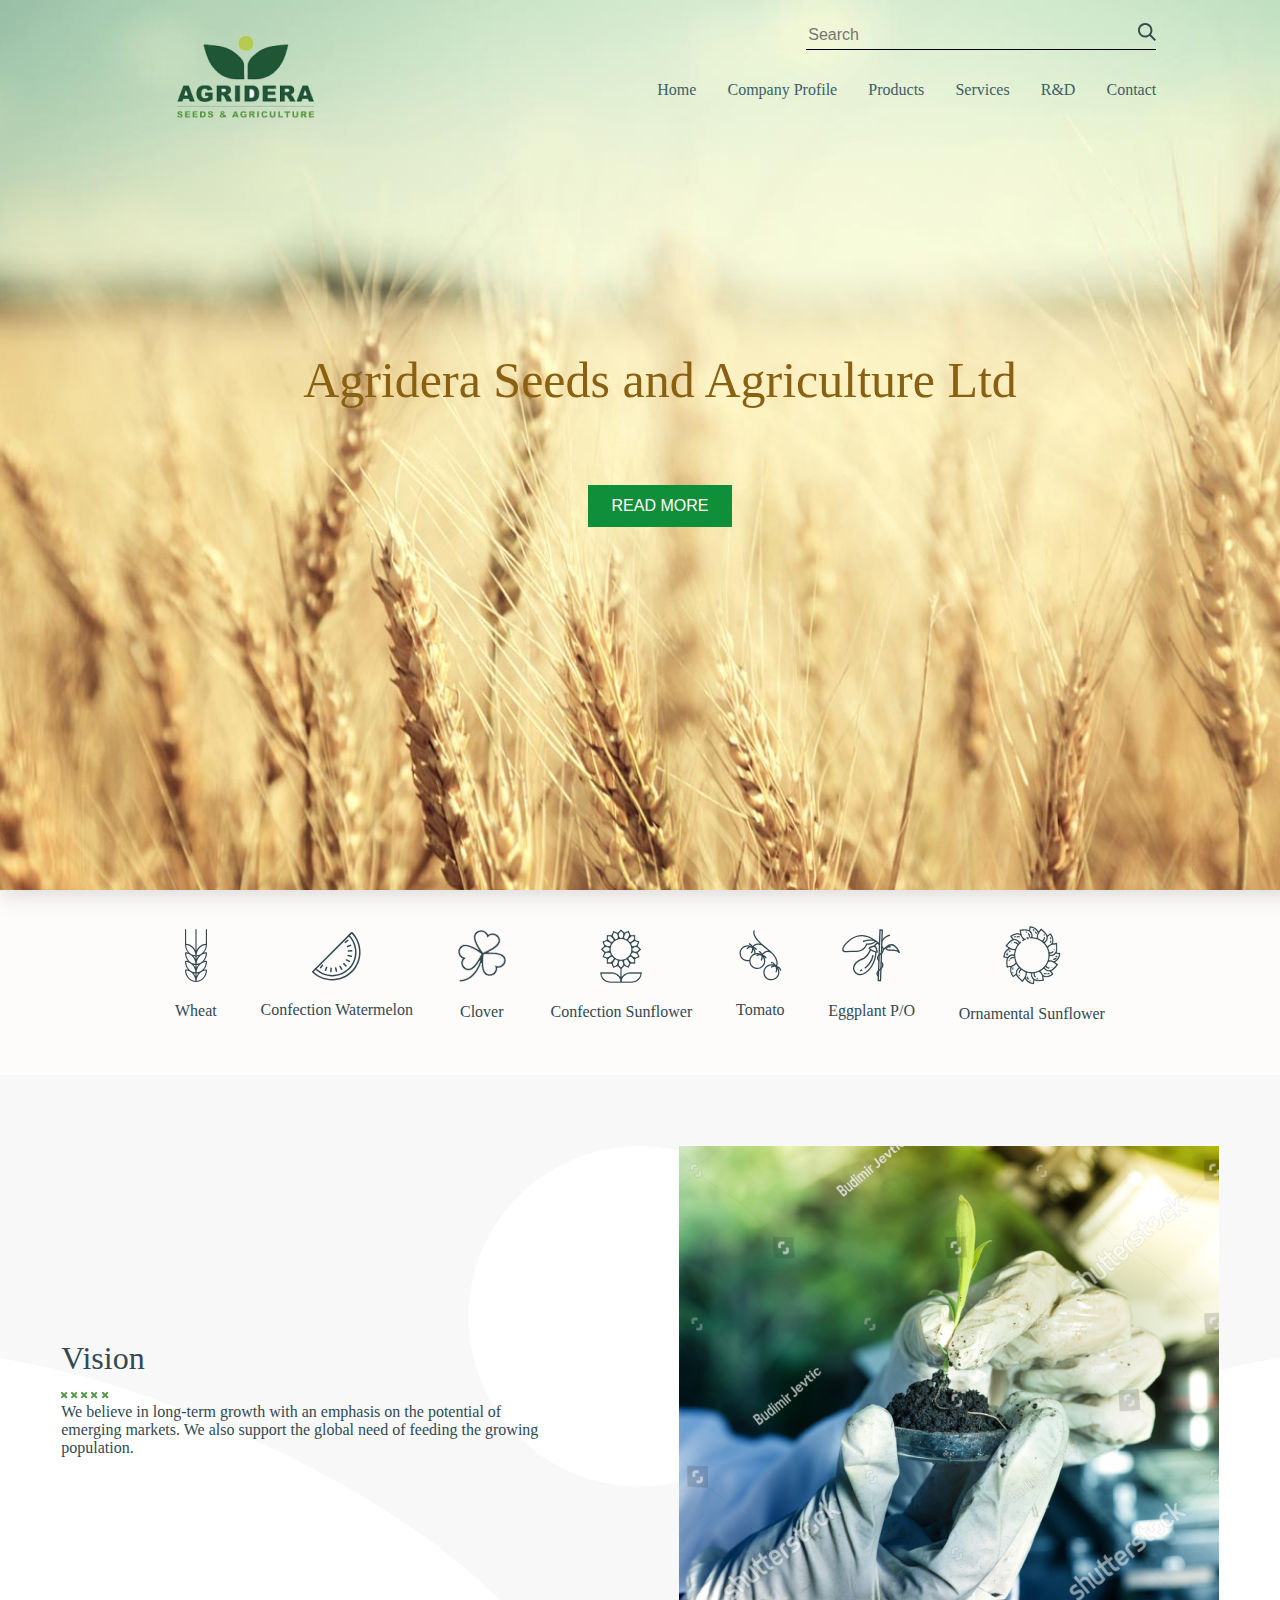
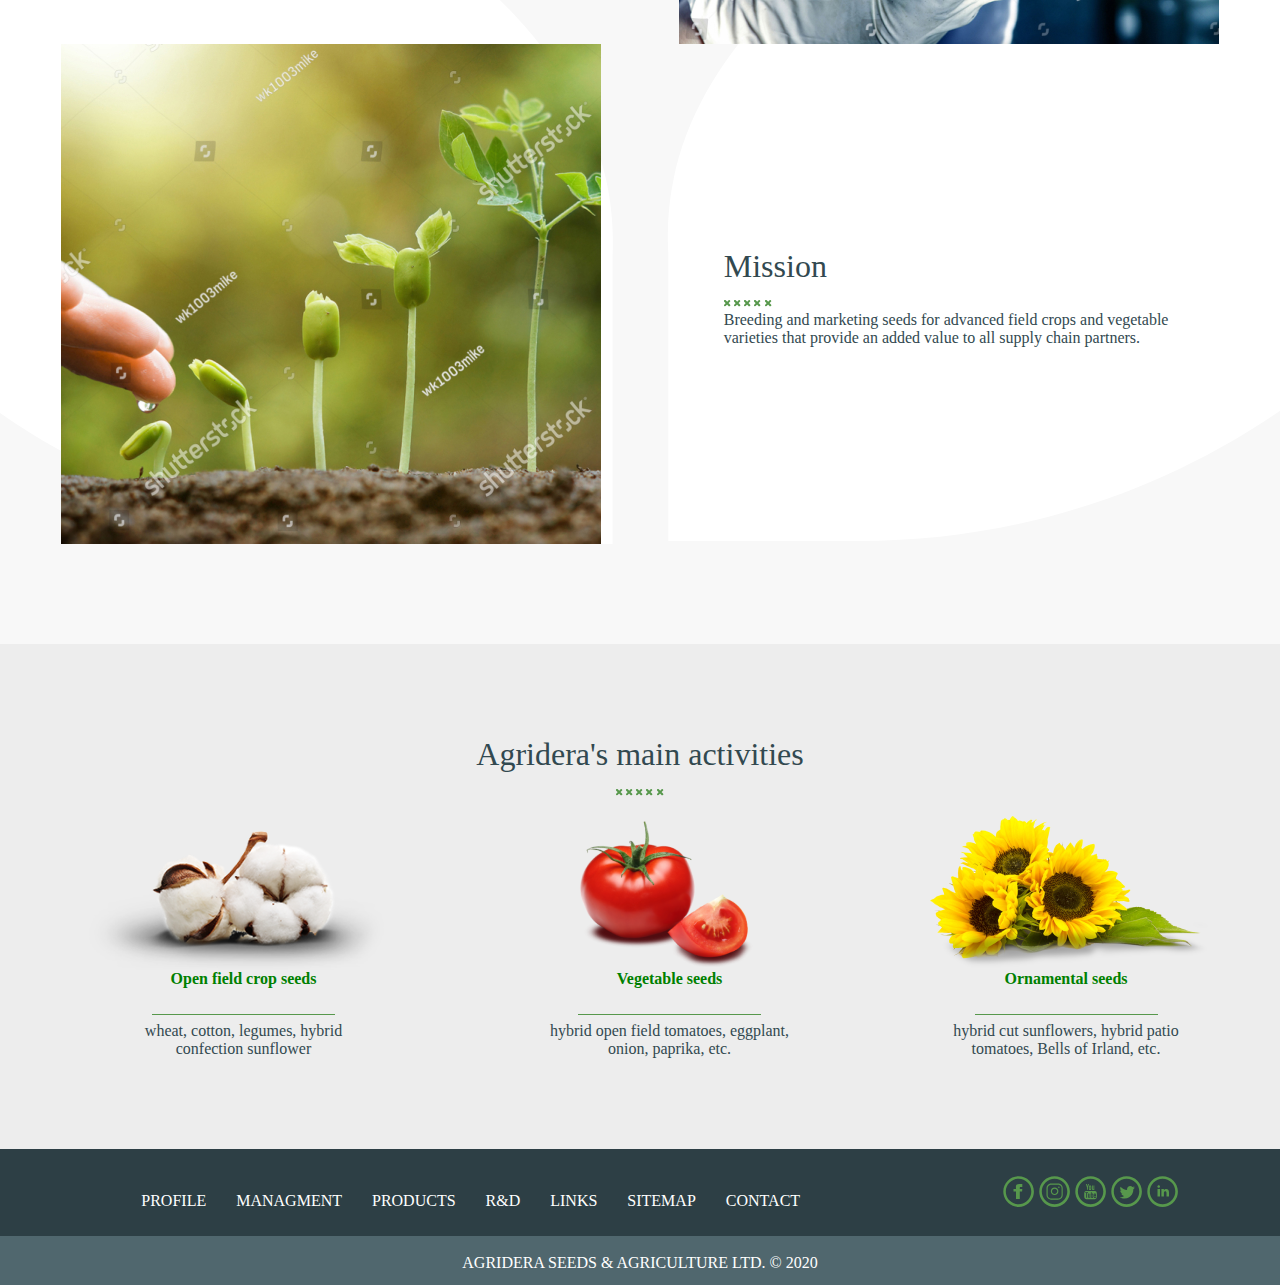
<file: index.html>
<!DOCTYPE html>
<html>
  <head>
    <meta charset="utf-8" />
    <meta name="viewport" content="width=device-width, initial-scale=1.0, minimum-scale=1.0, maximum-scale=2.0"/>
    <link rel="stylesheet" href="/css/style.css" />
    <link rel="stylesheet" href="/css/css.css" />
    <link rel="stylesheet" href="/css/responsive.css" />
    <title>Homepage</title>
  </head>

  <body>
    <div class="container">
      <div class="header">
        <div class="head">
          <div class="top-logo-img">
            <img class="burger-menu" src="/Фото/Иконки/menu.svg" />
            <img class="logotip" src="/Фото/Homepage/Logo.png" />
          </div>
          <div class="HeadSearch">
            <div class="search">
              <input class="SearchInput" type="text" placeholder="Search" />
              <img class="SearchIcon" src="/Фото/Иконки/ico_search.svg" />
            </div>
            <ul class="Menu">
              <li class="MenuItem">Home</li>
              <li class="MenuItem">Company Profile</li>
              <li class="MenuItem"><a href="/index2.htm">Products</a></li>
              <li class="MenuItem">Services</li>
              <li class="MenuItem">R&D</li>
              <li class="MenuItem"><a href="/index4.html">Contact</a></li>
            </ul>
          </div>
        </div>
        <div class="headcontant">
          <div class="headtext">Agridera Seeds and Agriculture Ltd</div>
          <div>
            <button class="headButton">READ MORE</button>
          </div>
        </div>
      </div>
      <div class="middle">
        <ul class="MiddleList">
          <li class="MiddleItem">
            <img class="MiddleIco" src="/Фото/Иконки/wheat.svg" />
            <p>Wheat</p>
          </li>
          <li class="MiddleItem">
            <img class="MiddleIco" src="/Фото/Иконки/watermelon.svg" />
            <p>Confection Watermelon</p>
          </li>
          <li class="MiddleItem">
            <img class="MiddleIco" src="/Фото/Иконки/clover.svg" />
            <p>Clover</p>
          </li>
          <li class="MiddleItem">
            <img class="MiddleIco" src="/Фото/Иконки/conf_sunflower.svg" />
            <p>Confection Sunflower</p>
          </li>
          <li class="MiddleItem">
            <img class="MiddleIco" src="/Фото/Иконки/tomato.svg" />
            <p>Tomato</p>
          </li>
          <li class="MiddleItem">
            <img class="MiddleIco" src="/Фото/Иконки/eggplant.svg" />
            <p>Eggplant P/O</p>
          </li>
          <li class="MiddleItem">
            <img class="MiddleIco" src="/Фото/Иконки/sunflower.svg" />
            <p>Ornamental Sunflower</p>
          </li>
        </ul>

        <div class="content-first">
          <div class="bg-content">
            <div id="block-first">
              <div id="block-first-first">
                <h1>Vision</h1>
                <img src="/Фото/Homepage/cross.png" />
                <p>
                  We believe in long-term growth with an emphasis on the
                  potential of emerging markets. We also support the global need
                  of feeding the growing population.
                </p>
              </div>
              <img id="first-img" src="/Фото/Homepage/plant_in_hand.jpg" />
            </div>
            <div id="block-second">
              <div id="img-content-second">
                <img src="/Фото/Homepage/plants.jpg" />
              </div>
              <div id="block-second-first">
                <h1>Mission</h1>
                <img src="/Фото/Homepage/cross.png" />
                <p>
                  Breeding and marketing seeds for advanced field crops and
                  vegetable varieties that provide an added value to all supply
                  chain partners.
                </p>
              </div>
            </div>
          </div>
        </div>
        <div class="content-second">
          <h1>Agridera's main activities</h1>
          <img src="/Фото/Homepage/cross.png" />
          <div id="content-second-block">
            <div>
              <figure>
                <img src="/Фото/Homepage/cotton.png" />
                <figcaption>Open field crop seeds</figcaption>
              </figure>
              <img src="/Фото/Иконки/line.svg" />
              <p id="figure-1">
                wheat, cotton, legumes, hybrid confection sunflower
              </p>
            </div>
            <div>
              <figure>
                <img src="/Фото/Homepage/tommato.png" />
                <figcaption>Vegetable seeds</figcaption>
              </figure>
              <img src="/Фото/Иконки/line.svg" />
              <p id="figure-2">
                hybrid open field tomatoes, eggplant, onion, paprika, etc.
              </p>
            </div>
            <div>
              <figure>
                <img src="/Фото/Homepage/sunflower.png" />
                <figcaption>Ornamental seeds</figcaption>
              </figure>
              <img class="LowerIcons" src="/Фото/Иконки/line.svg" />
              <p id="figure-3">
                hybrid cut sunflowers, hybrid patio tomatoes, Bells of Irland,
                etc.
              </p>
            </div>
          </div>
        </div>
      </div>

      <footer>
        <div id="footer_first">
          <div>
            <ul>
              <li><a href="#">Profile</a></li>
              <li><a href="#">Managment</a></li>
              <li><a href="#">Products</a></li>
              <li><a href="#">R&D</a></li>
              <li><a href="#">Links</a></li>
              <li><a href="#">Sitemap</a></li>
              <li><a href="#">Contact</a></li>
            </ul>
          </div>

          <div id="icons">
            <a href="#"><img src="/Фото/Иконки/social/Ico_fb.svg" alt="Fb" /></a>
            <a href="#"><img src="/Фото/Иконки/social/Ico_inst.svg" alt="Inst" /></a>
            <a href="#"><img src="/Фото/Иконки/social/Ico_tube.svg" alt="Tube" /></a>
            <a href="#"><img src="/Фото/Иконки/social/Ico_tw.svg" alt="Tw" /></a>
            <a href="#"><img src="/Фото/Иконки/social/Ico_in.svg" alt="In" /></a>
          </div>
        </div>
        <div id="footer_second">
          <p>AGRIDERA SEEDS & AGRICULTURE LTD. © 2020</p>
        </div>
      </footer>
    </div>
  </body>
</html>
</file>
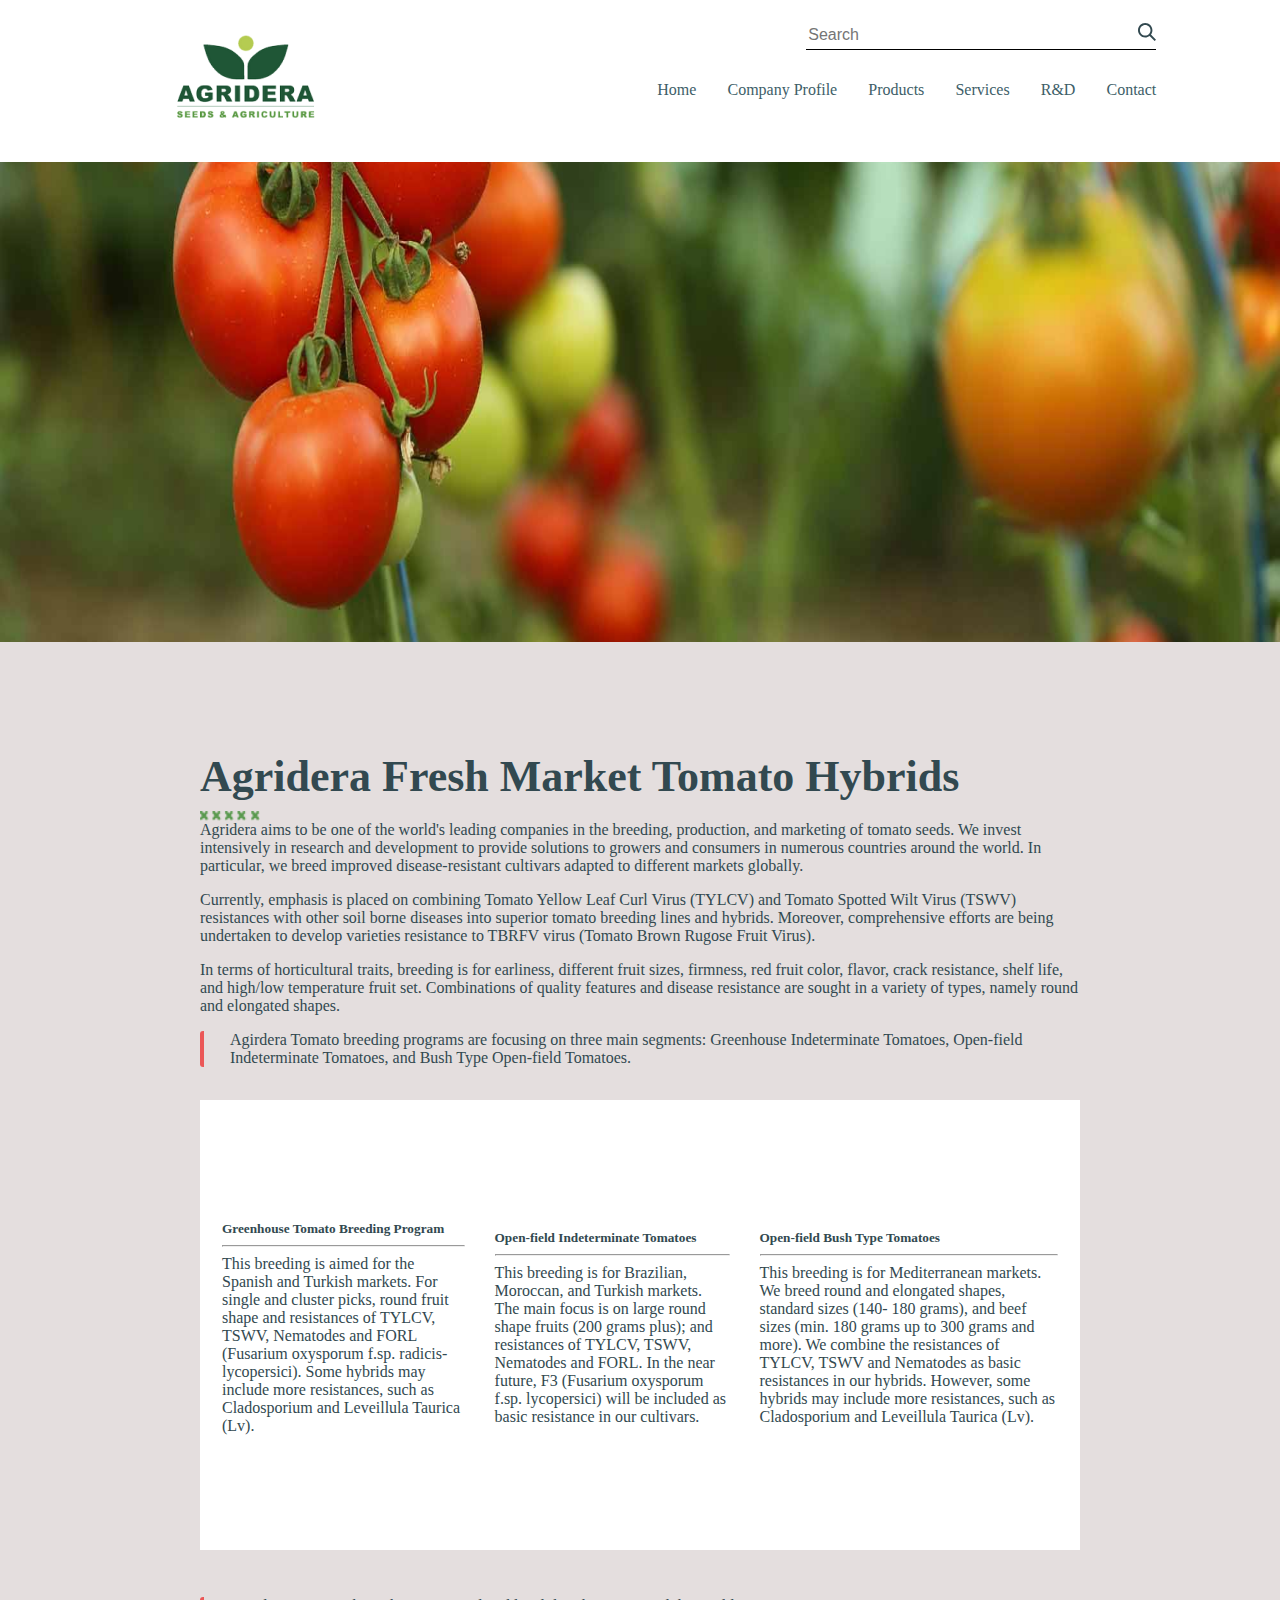
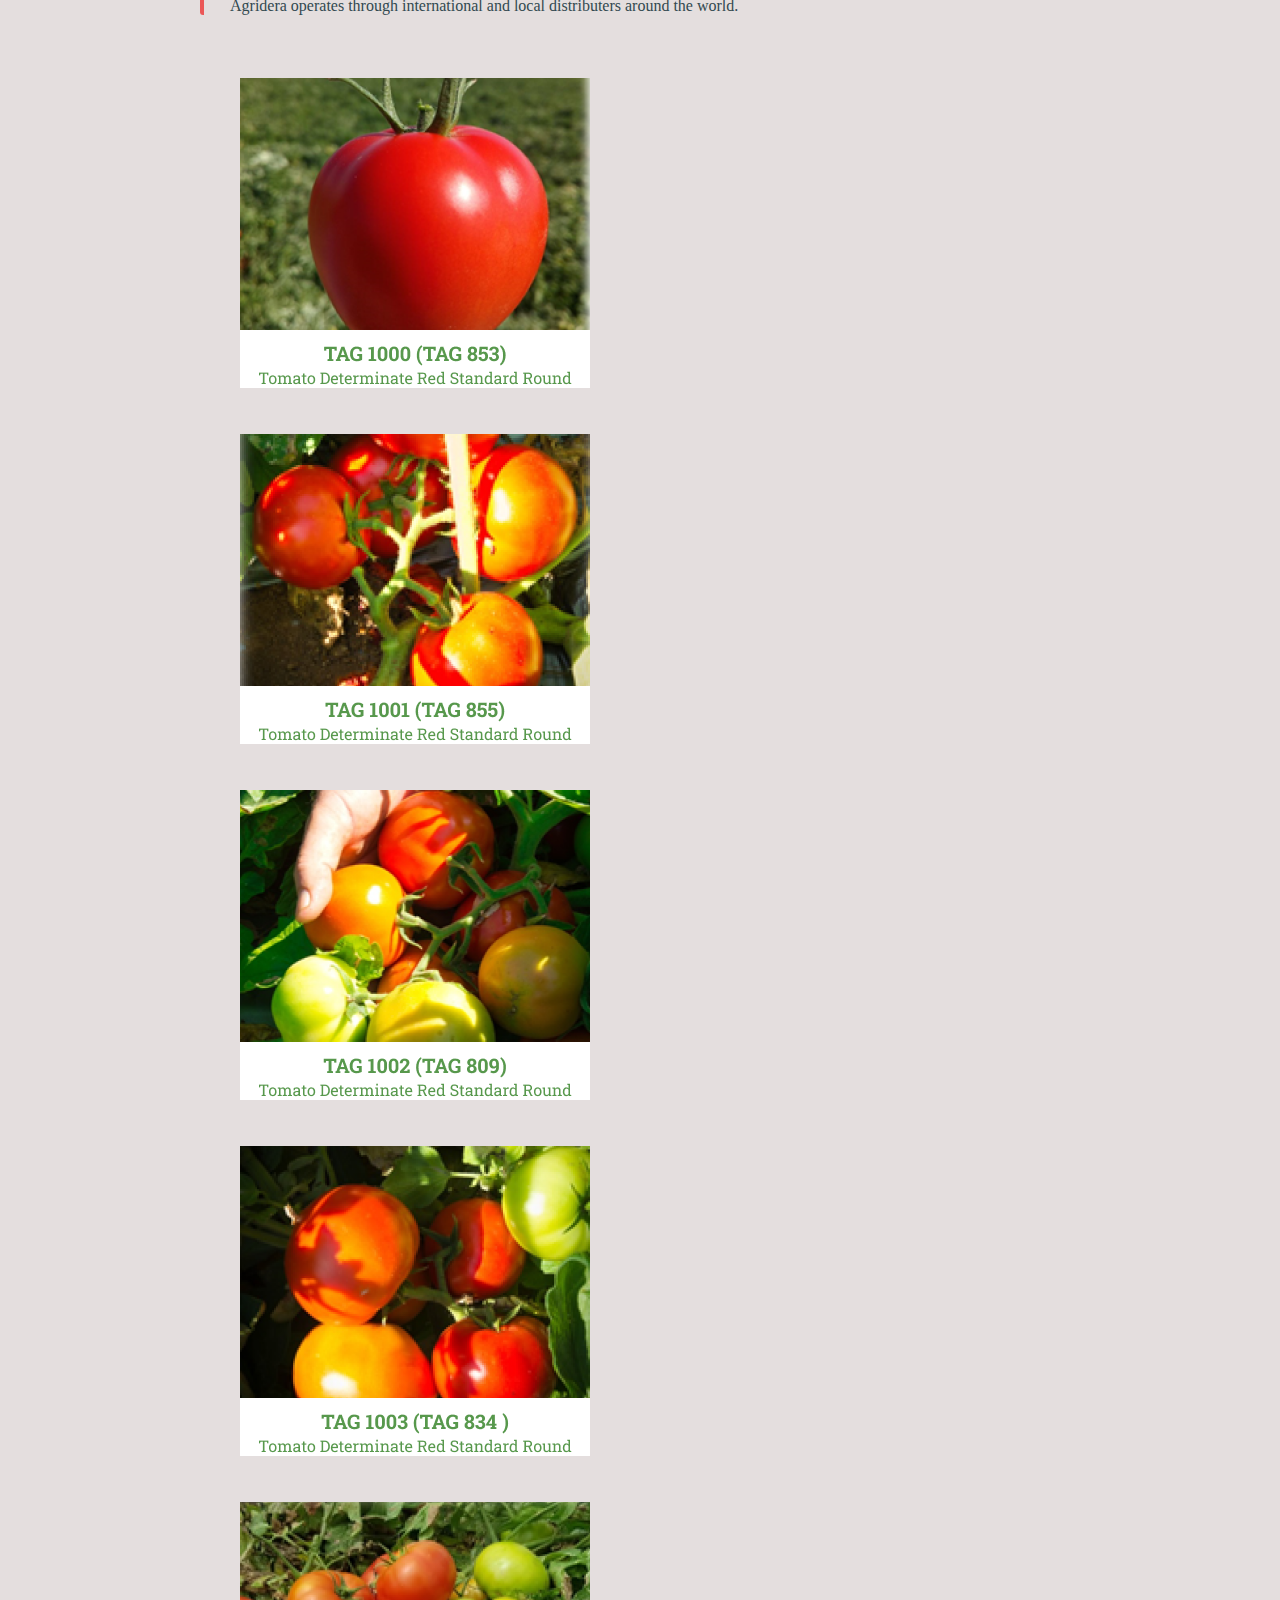
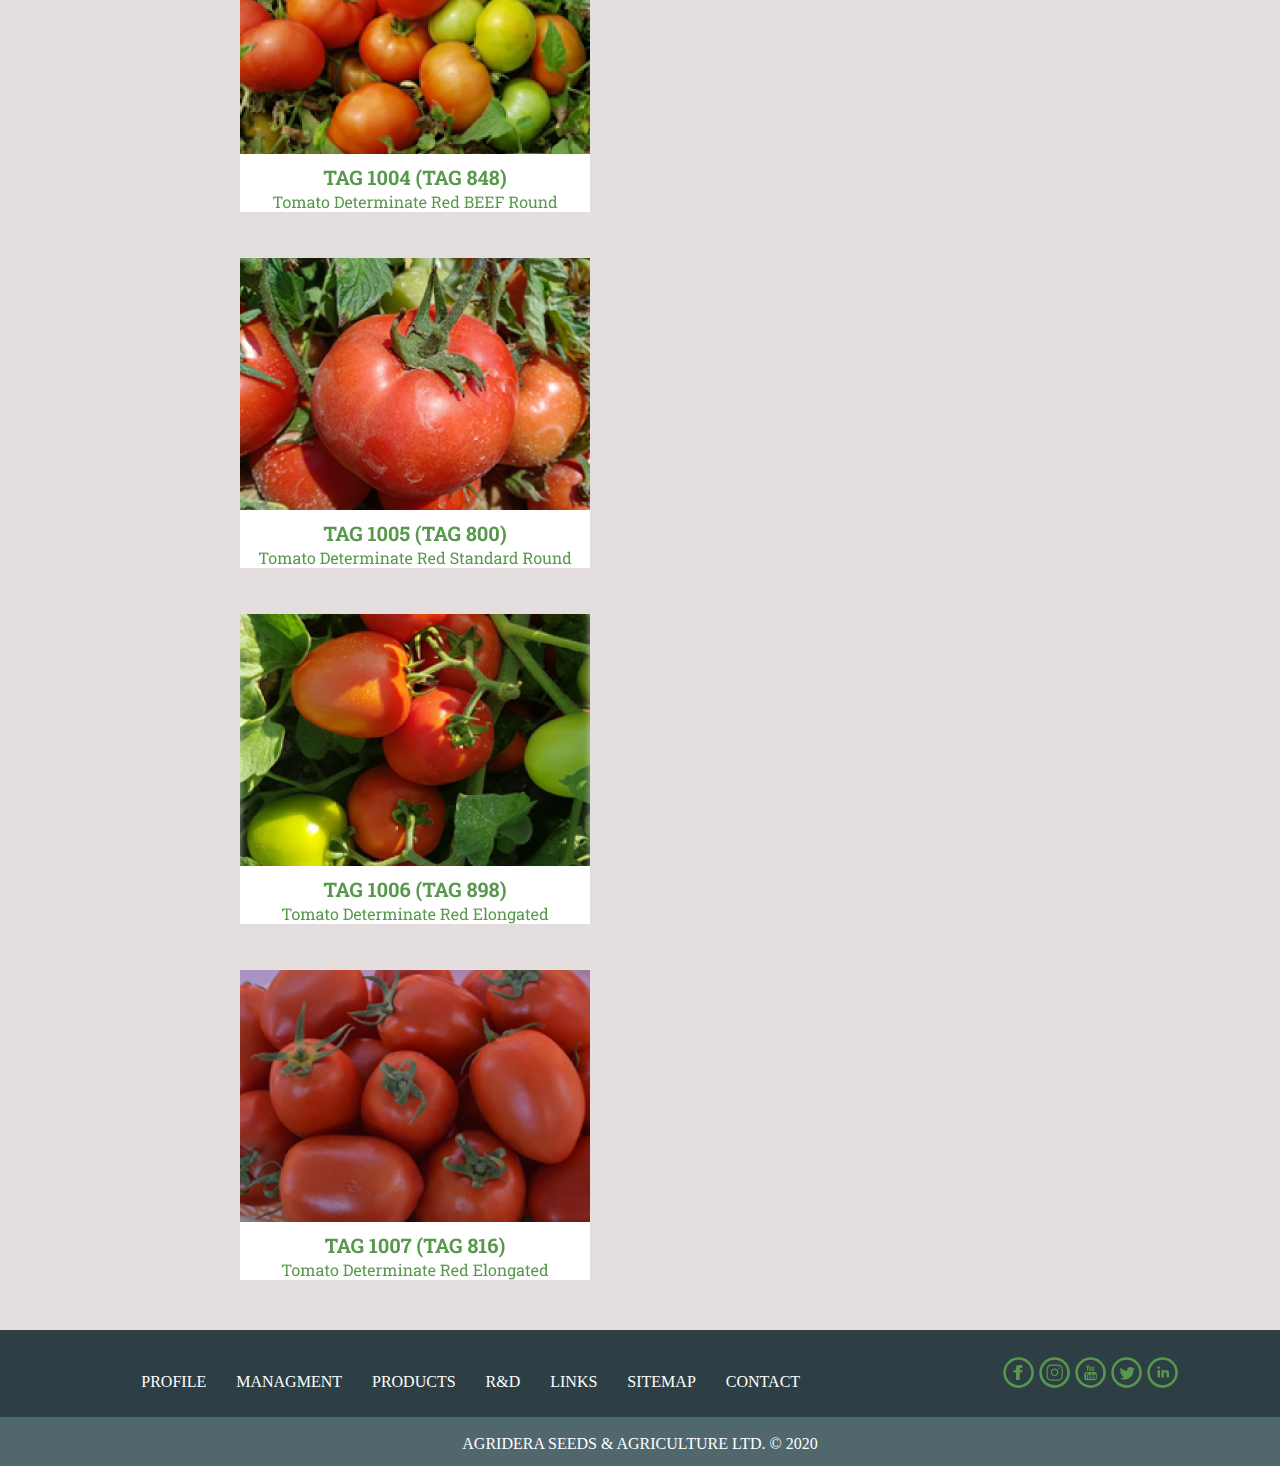
<file: index2.htm>
<!DOCTYPE html>
<html lang="en">
  <head>
    <meta charset="utf-8" />
    <meta name="viewport" content="width=device-width, initial-scale=1.0, minimum-scale=1.0, maximum-scale=2.0"/>
    <link rel="stylesheet" href="/css/style.css" />
    <link rel="stylesheet" href="/css/css.css" />
    <link rel="stylesheet" href="/css/responsive.css" />
    <title>Tomatto all</title>
  </head>
  <body>
    <div class="container">
      <div class="header-all">
        <div class="head">
          <div class="top-logo-img">
            <img class="burger-menu" src="/Фото/Иконки/menu.svg" />
            <img class="logotip" src="/Фото/Tomato_all/Logo.png" />
          </div>
          <div class="HeadSearch">
            <div class="search">
              <input class="SearchInput" type="text" placeholder="Search" />
              <img class="SearchIcon" src="/Фото/Иконки/ico_search.svg" />
            </div>
            <ul class="Menu">
              <li class="MenuItem"><a href="index.html">Home</a></li>
              <li class="MenuItem">Company Profile</li>
              <li class="MenuItem">Products</li>
              <li class="MenuItem">Services</li>
              <li class="MenuItem">R&D</li>
              <li class="MenuItem"><a href="/index4.html">Contact</a></li>
            </ul>
          </div>
        </div>
      </div>
<img style="width: 100%; height: 480px"  src="/Фото/Tomato_all/Photo.png" />
      
      <div class="middle-all">
        <div class="textBlock">
          <h4>Agridera Fresh Market Tomato Hybrids</h4>
          <img style="width: 60px; height: 10px" src="/Фото/Tomato_all/cross.png" />
          <p>
            Agridera aims to be one of the world's leading companies in the
            breeding, production, and marketing of tomato seeds. We invest
            intensively in research and development to provide solutions to
            growers and consumers in numerous countries around the world. In
            particular, we breed improved disease-resistant cultivars adapted to
            different markets globally.
          </p>
          <p>
            Currently, emphasis is placed on combining Tomato Yellow Leaf Curl
            Virus (TYLCV) and Tomato Spotted Wilt Virus (TSWV) resistances with
            other soil borne diseases into superior tomato breeding lines and
            hybrids. Moreover, comprehensive efforts are being undertaken to
            develop varieties resistance to TBRFV virus (Tomato Brown Rugose
            Fruit Virus).
          </p>
          <p>
            In terms of horticultural traits, breeding is for earliness,
            different fruit sizes, firmness, red fruit color, flavor, crack
            resistance, shelf life, and high/low temperature fruit set.
            Combinations of quality features and disease resistance are sought
            in a variety of types, namely round and elongated shapes.
          </p>
          <div class="blockInText">
            Agirdera Tomato breeding programs are focusing on three main
            segments: Greenhouse Indeterminate Tomatoes, Open-field
            Indeterminate Tomatoes, and Bush Type Open-field Tomatoes.
          </div>
          <div class="sortTomato">
            <div id="sort1">
              <h5><b>Greenhouse Tomato Breeding Program</b></h5>
              <hr />
              <p>
                This breeding is aimed for the Spanish and Turkish markets. For
                single and cluster picks, round fruit shape and resistances of
                TYLCV, TSWV, Nematodes and FORL (Fusarium oxysporum f.sp.
                radicis-lycopersici). Some hybrids may include more resistances,
                such as Cladosporium and Leveillula Taurica (Lv).
              </p>
            </div>
            <div id="sort2">
              <h5><b>Open-field Indeterminate Tomatoes</b></h5>
              <hr />
              <p>
                This breeding is for Brazilian, Moroccan, and Turkish markets.
                The main focus is on large round shape fruits (200 grams plus);
                and resistances of TYLCV, TSWV, Nematodes and FORL. In the near
                future, F3 (Fusarium oxysporum f.sp. lycopersici) will be
                included as basic resistance in our cultivars.
              </p>
            </div>
            <div id="sort3">
              <h5><b>Open-field Bush Type Tomatoes</b></h5>
              <hr />
              <p>
                This breeding is for Mediterranean markets. We breed round and
                elongated shapes, standard sizes (140- 180 grams), and beef
                sizes (min. 180 grams up to 300 grams and more). We combine the
                resistances of TYLCV, TSWV and Nematodes as basic resistances in
                our hybrids. However, some hybrids may include more resistances,
                such as Cladosporium and Leveillula Taurica (Lv).
              </p>
            </div>
          </div>
          <div class="blockInText-second">
            Agridera operates through international and local distributers
            around the world.
          </div>
          <div class="tomatos-block">
            <figure id="tomato">
              <div>
                <img src="/Фото/Tomato_all/Group_9.png" />
              </div>
            </figure>
            <figure id="tomato">
              <div>
                <img src="/Фото/Tomato_all/Group_10.png" />
              </div>
            </figure>
            <figure id="tomato">
              <div>
                <a style="color: #57984c" href="/index3.htm">
                  <img src="/Фото/Tomato_all/Group_11.png" />
                </a>
              </div>
            </figure>
            <figure id="tomato">
              <div>
                <img src="/Фото/Tomato_all/Group_12.png" />
              </div>
            </figure>
            <figure id="tomato">
              <div>
                <img src="/Фото/Tomato_all/Group_13.png" />
              </div>
            </figure>
            <figure id="tomato">
              <div>
                <img src="/Фото/Tomato_all/Group_14.png" />
              </div>
            </figure>
            <figure id="tomato">
              <div>
                <img src="/Фото/Tomato_all/Group_15.png" />
              </div>
            </figure>
            <figure id="tomato">
              <div>
                <img src="/Фото/Tomato_all/Group_16.png" />
              </div>
            </figure>
          </div>
        </div>
      </div>
      <footer>
        <div id="footer_first">
          <div>
            <ul>
              <li><a href="#">Profile</a></li>
              <li><a href="#">Managment</a></li>
              <li><a href="#">Products</a></li>
              <li><a href="#">R&D</a></li>
              <li><a href="#">Links</a></li>
              <li><a href="#">Sitemap</a></li>
              <li><a href="#">Contact</a></li>
            </ul>
          </div>

          <div id="icons">
            <a href="#"><img src="/Фото/Иконки/social/Ico_fb.svg" alt="Fb" /></a>
            <a href="#"><img src="/Фото/Иконки/social/Ico_inst.svg" alt="Inst" /></a>
            <a href="#"><img src="/Фото/Иконки/social/Ico_tube.svg" alt="Tube" /></a>
            <a href="#"><img src="/Фото/Иконки/social/Ico_tw.svg" alt="Tw" /></a>
            <a href="#"><img src="/Фото/Иконки/social/Ico_in.svg" alt="In" /></a>
          </div>
        </div>
        <div id="footer_second">
          <p>AGRIDERA SEEDS & AGRICULTURE LTD. © 2020</p>
        </div>
      </footer>
    </div>
  </div>
  </body>
</html>
</file>
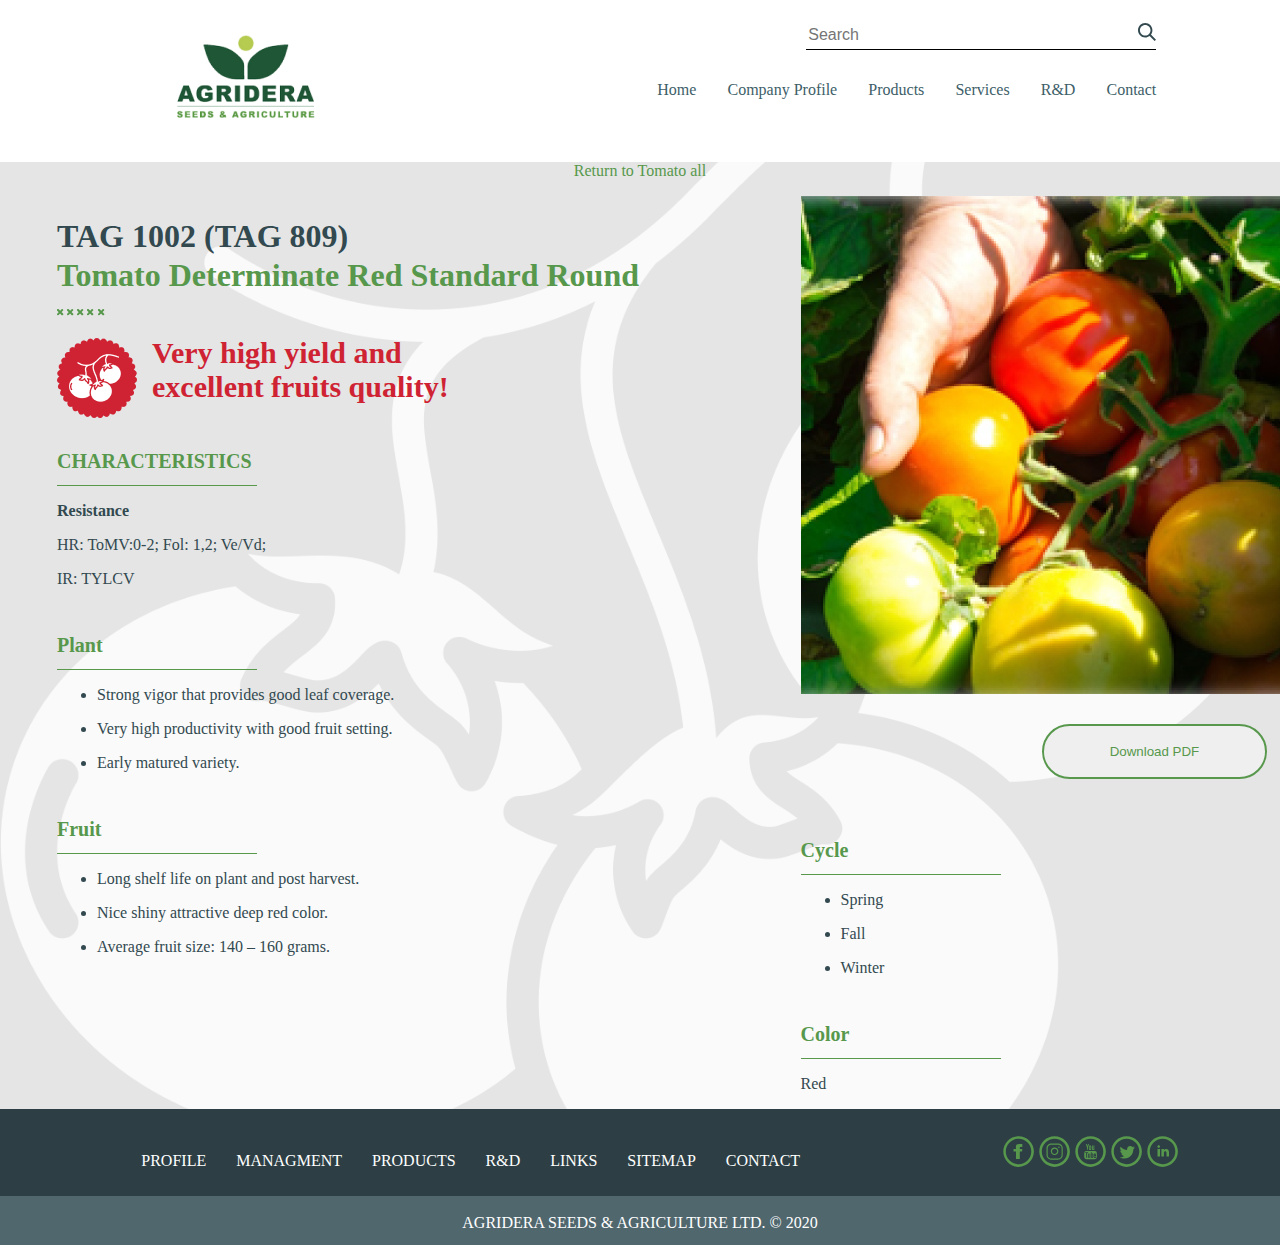
<file: index3.htm>
<!DOCTYPE html>
<html lang="en">
  <head>
    <meta charset="utf-8" />
    <meta name="viewport" content="width=device-width, initial-scale=1.0, minimum-scale=1.0, maximum-scale=2.0"/>
    <link rel="stylesheet" href="/css/style.css" />
    <link rel="stylesheet" href="/css/css.css" />
    <link rel="stylesheet" href="/css/responsive.css" />
    <title>Tomato one</title>
  </head>
  <body>
    <div class="container">
      <div class="header-all">
        <div class="head">
          <div class="top-logo-img">
            <img class="burger-menu" src="/Фото/Tomato_one/menu.svg" />
            <img class="logotip" src="/Фото/Tomato_one/Logo.png" />
          </div>
          <div class="HeadSearch">
            <div class="search">
              <input class="SearchInput" type="text" placeholder="Search" />
              <img class="SearchIcon" src="/Фото/Иконки/ico_search.svg" />
            </div>
            <ul class="Menu">
              <li class="MenuItem"><a href="index.html">Home</a></li>
              <li class="MenuItem">Company Profile</li>
              <li class="MenuItem">Products</li>
              <li class="MenuItem">Services</li>
              <li class="MenuItem">R&D</li>
              <li class="MenuItem">Contact</li>
            </ul>
          </div>
        </div>
      </div>
      <div class="middle-page">
        <div class="return-link">
          <div>
            <p>
              <a href="/index2.htm">
                <i class="fa-solid fa-arrow-left"></i>
                Return to Tomato all
              </a>
            </p>
          </div>
        </div>
        <div class="middle-text">
          <div class="left-text">
            <h1 style="font-weight: 700">
              TAG 1002 (TAG 809)<br />
              <strong style="color: #57984c"
                >Tomato Determinate Red Standard Round
              </strong>
            </h1>
            <p>
              <img src="/Фото/Tomato_one/cross.png" />
            </p>
            <div class="red-text">
              <img src="/Фото/Tomato_one/Group 17.png" />
              <p>
                Very high yield and<br />
                excellent fruits quality!
              </p>
            </div>
            <p class="characteristics"><b>CHARACTERISTICS</b></p>
            <p><b>Resistance</b></p>
            <p>HR: ToMV:0-2; Fol: 1,2; Ve/Vd;</p>
            <p>IR: TYLCV</p>
            <p class="characteristics"><b>Plant</b></p>
            <ul>
              <li><p>Strong vigor that provides good leaf coverage.</p></li>
              <li><p>Very high productivity with good fruit setting.</p></li>
              <li><p>Early matured variety.</p></li>
            </ul>
            <p class="characteristics"><b>Fruit</b></p>
            <ul>
              <li><p>Long shelf life on plant and post harvest.</p></li>
              <li><p>Nice shiny attractive deep red color.</p></li>
              <li><p>Average fruit size: 140 – 160 grams.</p></li>
            </ul>
          </div>
          <div class="right-text">
            <img width="540px" height="498px" src="/Фото/Tomato_one/image 3.jpg" />
            <div class="download-block">
              <button>
                <i class="fa-solid fa-file-pdf fa-2xl"></i>
                Download PDF
              </button>
            </div>
            <p class="characteristics"><b>Cycle</b></p>
            <ul>
              <li><p>Spring</p></li>
              <li><p>Fall</p></li>
              <li><p>Winter</p></li>
            </ul>
            <p class="characteristics"><b>Color</b></p>
            <p>Red</p>
          </div>
        </div>
      </div>

      <footer>
        <div id="footer_first">
          <div>
            <ul>
              <li><a href="#">Profile</a></li>
              <li><a href="#">Managment</a></li>
              <li><a href="#">Products</a></li>
              <li><a href="#">R&D</a></li>
              <li><a href="#">Links</a></li>
              <li><a href="#">Sitemap</a></li>
              <li><a href="#">Contact</a></li>
            </ul>
          </div>

          <div id="icons">
            <a href="#"><img src="/Фото/Иконки/social/Ico_fb.svg" alt="Fb" /></a>
            <a href="#"><img src="/Фото/Иконки/social/Ico_inst.svg" alt="Inst" /></a>
            <a href="#"><img src="/Фото/Иконки/social/Ico_tube.svg" alt="Tube" /></a>
            <a href="#"><img src="/Фото/Иконки/social/Ico_tw.svg" alt="Tw" /></a>
            <a href="#"><img src="/Фото/Иконки/social/Ico_in.svg" alt="In" /></a>
          </div>
        </div>
        <div id="footer_second">
          <p>AGRIDERA SEEDS & AGRICULTURE LTD. © 2020</p>
        </div>
      </footer>
    </div>
  </body>
</html>
</file>
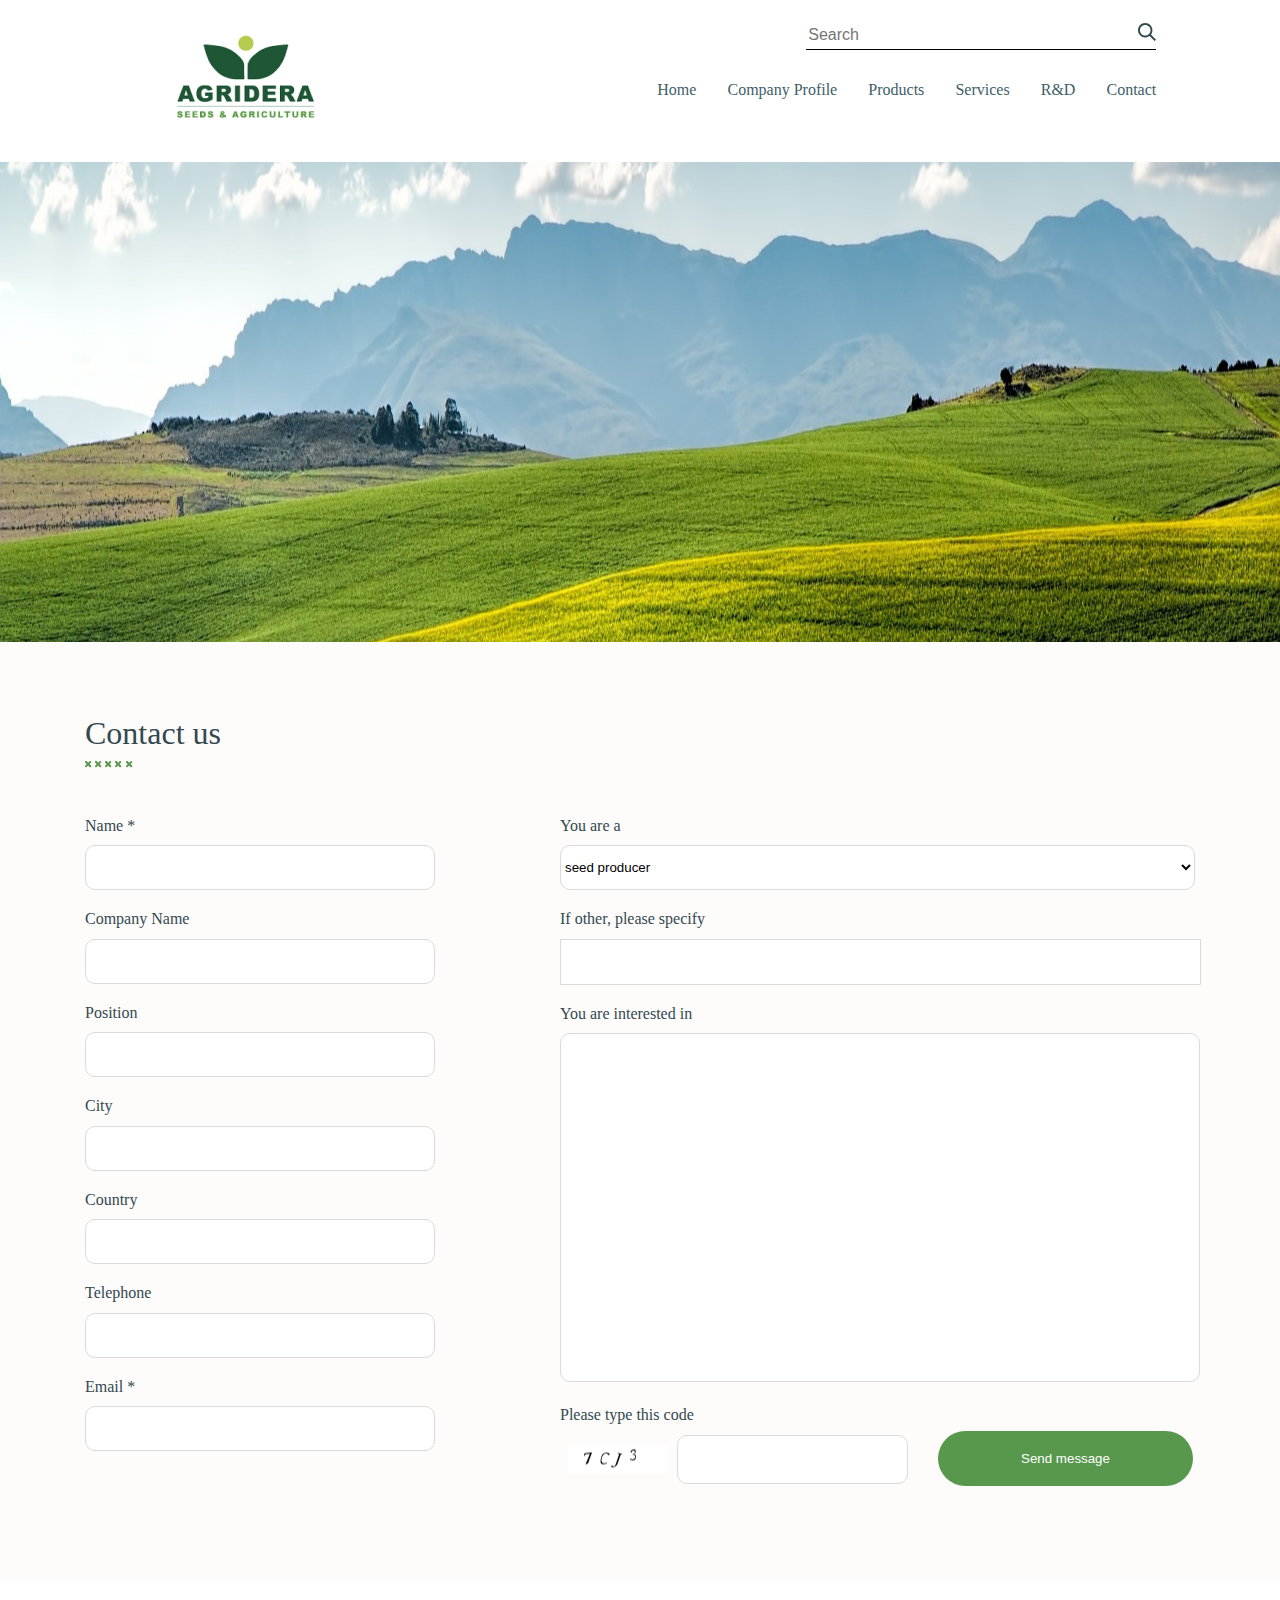
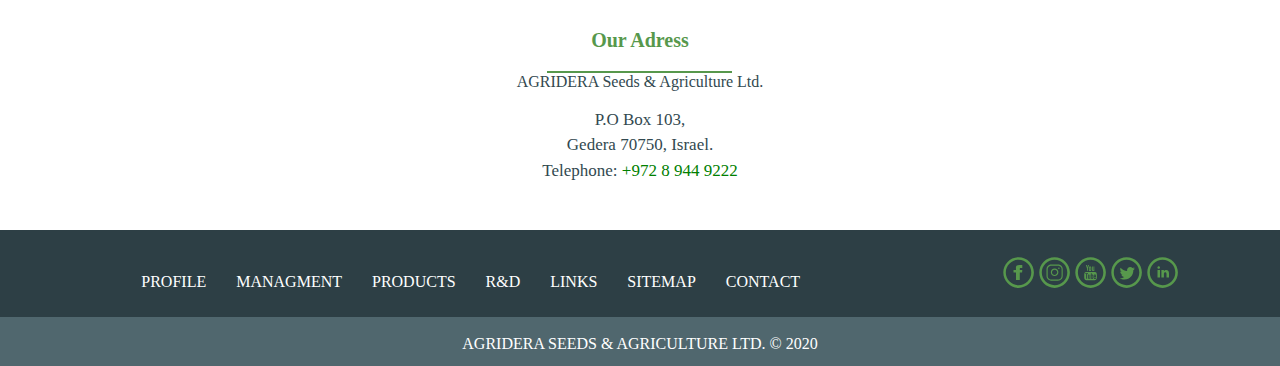
<file: index4.html>
<!DOCTYPE html>
<html lang="en">
  <head>
    <meta charset="utf-8" />
    <meta name="viewport" content="width=device-width, initial-scale=1.0, minimum-scale=1.0, maximum-scale=2.0"/>
    <link rel="stylesheet" href="/css/style.css" />
    <link rel="stylesheet" href="/css/css.css" />
    <link rel="stylesheet" href="/css/responsive.css" />
    <title>Contact us</title>
  </head>
  <body>
    <div class="container">
      <div class="header-all">
        <div class="head">
          <div class="top-logo-img">
            <img class="burger-menu" src="/Фото/Иконки/menu.svg" />
            <img class="logotip" src="/Фото/Contact us/Logo.png" />
          </div>
          <div class="HeadSearch">
            <div class="search">
              <input class="SearchInput" type="text" placeholder="Search" />
              <img class="SearchIcon" src="/Фото/Иконки/ico_search.svg" />
            </div>
            <ul class="Menu">
              <li class="MenuItem"><a href="index.html">Home</a></li>
              <li class="MenuItem">Company Profile</li>
              <li class="MenuItem"><a href="/index2.htm">Products</a></li>
              <li class="MenuItem">Services</li>
              <li class="MenuItem">R&D</li>
              <li class="MenuItem">Contact</li>
            </ul>
          </div>
        </div>
      </div>
      <img style="width: 100%; height: 480px" src="/Фото/Contact us/image 7.jpg" />
      <div class="contant-contact">
        <h1>Contact us</h1>
        <img style="margin-bottom: 49px" src="/Фото/Contact us/star.png" />
        <form class="content-anketa">
          <div class="left-content">
            <label>Name *</label><br />
            <input type="text" required /><br />
            <label>Company Name</label><br />
            <input type="text" /><br />
            <label>Position</label><br />
            <input type="text" /><br />
            <label>City</label><br />
            <input type="text" /><br />
            <label>Country</label><br />
            <input type="text" /><br />
            <label>Telephone</label><br />
            <input type="tel" /><br />
            <label>Email *</label><br />
            <input type="email" required /><br />
          </div>
          <div class="right-content">
            <label>You are a</label><br />
            <select class="select">
              <option value="value1">seed producer</option>
              <option value="value2">2</option>
              <option value="value3">3</option></select
            ><br />
            <label>If other, please specify</label><br />
            <input class="input2" type="text" /><br />
            <label>You are interested in</label><br />
            <textarea class="input3" type="text"></textarea><br />
            <label>Please type this code</label><br />
            <div class="sumbit-kapcha">
              <img class="kaptcha" src="/Фото/Contact us/image 12.png" />
              <input class="input4" type="text" />
              <button type="submit">Send message</button>
            </div>
          </div>
        </form>
      </div>
      <div class="our-adress">
        <div class="our-adress-content">
          <p class="green">Our Adress</p>
          <div class="line-adress"></div>
          <p class="p-obmain">AGRIDERA Seeds & Agriculture Ltd.</p>
          <p class="p-ob">P.O Box 103,</p>
          <p class="p-ob">Gedera 70750, Israel.</p>
          <p class="p-ob">Telephone: <span>+972 8 944 9222</span></p>
        </div>
      </div>
      <footer>
        <div id="footer_first">
          <div>
            <ul>
              <li><a href="#">Profile</a></li>
              <li><a href="#">Managment</a></li>
              <li><a href="#">Products</a></li>
              <li><a href="#">R&D</a></li>
              <li><a href="#">Links</a></li>
              <li><a href="#">Sitemap</a></li>
              <li><a href="#">Contact</a></li>
            </ul>
          </div>

          <div id="icons">
            <a href="#"><img src="/Фото/Иконки/social/Ico_fb.svg" alt="Fb" /></a>
            <a href="#"><img src="/Фото/Иконки/social/Ico_inst.svg" alt="Inst" /></a>
            <a href="#"><img src="/Фото/Иконки/social/Ico_tube.svg" alt="Tube" /></a>
            <a href="#"><img src="/Фото/Иконки/social/Ico_tw.svg" alt="Tw" /></a>
            <a href="#"><img src="/Фото/Иконки/social/Ico_in.svg" alt="In" /></a>
          </div>
        </div>
        <div id="footer_second">
          <p>AGRIDERA SEEDS & AGRICULTURE LTD. © 2020</p>
        </div>
      </footer>
    </div>
  </body>
</html>
</file>
<file: css/style.css>
body {
  overflow-x: hidden;
  font-family: "Georgia";
  color: #324950;
  padding: 0;
  margin: 0;
  display: flex;
  justify-content: center;
  width: 100%;
  background-color: #fefbfb;
}
.container {
  width: 100%;
  padding: 0 0;
  max-width: 1100em;
  margin: 0 0;
}
.header {
  width: 100%;
  max-width: 1100em;
  height: 850px;
  padding-top: 20px 405px;
  padding: 20px;
  background: #ffffff;
  box-shadow: 0px 4px 24px rgba(0, 0, 0, 0.15);
  background-image: url("/Фото/Homepage/bg.jpg");
  background-repeat: no-repeat;
  background-position: center center;
  background-size: cover;
}
.burger-menu {
  display: none;
}
.header-all {
  width: 100%;
  height: 122px;
  padding-top: 20px 405px;
  padding: 20px;
  background: #ffffff;
  box-shadow: 0px 4px 24px rgba(0, 0, 0, 0.15);
}
.head {
  display: flex;
  justify-content: space-around;
}
.logotip {
  width: 166px;
  height: 83px;
  margin-top: 15px;
}
.HeadSearch {
  display: flex;
  flex-direction: column;
  flex-wrap: wrap;
  gap: 15px;
}
.search {
  width: 350px;
  height: 29px;
  border-bottom: solid 1px black;
  background: rgba(0, 0, 0, 0);
  display: flex;
  justify-content: space-between;
  margin-left: auto;
}
.SearchInput {
  background: transparent;
  border: 0;
  outline: none;
  font-weight: 500;
  font-size: 16px;
}
.SearchIcon {
  margin: 3px 0;
  width: 18px;
  height: 18px;
}
.return-link {
  display: flex;
  justify-content: space-between;
  color: #57984c;
}
.Menu {
  display: flex;
  justify-content: space-between;
  list-style-type: none;
  width: 499px;
  height: 25px;
  font-weight: 500;
  margin-right: auto;
}
.MenuItem {
  color: #3d5e68;
}
.h1,
.h2,
.h3,
.h4,
.h5,
.h6,
h1,
h2,
h3,
h4,
h5,
h6 {
  margin-bottom: 0.5rem;
  font-family: inherit;
  font-weight: 500;
  line-height: 1.2;
  color: inherit;
}
a {
  color: inherit;
  cursor: pointer;
  text-decoration: none;
}
a:hover {
  color: #324950;
  text-decoration: none;
}
.headButton {
  background-color: #108f3a;
  font-size: 16px;
  padding: 12px 24px;
  border: none;
  cursor: pointer;
  color: #fff;
}
.headcontant {
  align-items: center;
  display: flex;
  flex-direction: column;
  margin-top: 229px;
  text-align: center;
  gap: 76px;
}
.headtext {
  font-size: 50px;
  color: #8a6013;
  top: 35%;
  left: 29%;
  font-weight: 500;
}
.middle-page {
  display: flex;
  flex-direction: column;
  background-color: #e5e5e5;
  background-image: url("/Фото/Tomato_one/UNION.png");
  background-repeat: no-repeat;
  background-position: center center;
  background-size: cover;
  margin: 0 auto;
  justify-content: center;
  align-items: center;
}
.middle-page > p {
  color: #57984c;
}
.middle {
  margin: 0;
  max-width: 1100em;
}
.middle-all {
  background-color: #e4dede;
}
.MiddleList {
  display: flex;
  justify-content: space-between;
  list-style-type: none;
  align-items: center;
  padding: 20px 175px;
}
.MiddleItem {
  display: flex;
  flex-direction: column;
  align-items: center;
}
.MiddleIco {
  margin-bottom: 20px;
}
.content-first {
  padding: 71px 0 100px 0;
  text-align: left;
  /* padding: 20px 175px; */
  overflow: hidden;
  background-color: #f8f8f8;
}
#block-first {
  align-items: center;
  display: flex;
  justify-content: space-around;
}
#first-img {
  width: 33.75em;
  height: 31.125em;
}
#block-first-first p {
  width: 495px;
}
#block-second-first {
  width: 495px;
}
p {
  margin-top: 0;
  margin-bottom: 1rem;
}
img {
  vertical-align: middle;
  border-style: none;
}
.bg-content {
  background-image: url(/Фото/Иконки/bg-logo.svg);
  background-repeat: no-repeat;
  background-position: center center;
  background-size: cover;
  width: 100%;
}
.content-second {
  background-color: #ededed;
  text-align: center;
  padding-top: 70px;
}
#block-second {
  align-items: center;
  display: flex;
  justify-content: space-around;
}
#img-content-second {
  align-items: center;
  display: flex;
}
#content-second-block {
  padding-bottom: 91px;
  display: flex;
  justify-content: space-around;
  align-items: center;
}
#content-second-block figure {
  text-align: center;
}
#content-second-block figcaption {
  color: green;
  font-weight: 600;
}
#figure-1,
#figure-2,
#figure-3 {
  color: #324950;
  width: 243px;
  margin: 0 auto;
}
#footer_first {
  padding: 27px 0 10px 0;
  background-color: #2d3f45;
  display: flex;
  justify-content: space-around;
}
#footer_first ul {
  text-transform: uppercase;
  cursor: pointer;
  list-style: none;
  color: #fff;
  gap: 30px;
  display: flex;
  flex-direction: row;
}
#footer_first a {
  color: #fff;
}
.footer_first div {
  align-items: center;
  display: flex;
}
.footer_first div img {
  width: 30px;
  height: 30px;
}
#footer_second {
  padding: 18px 0 13px 0;
  background-color: #50676e;
  text-align: center;
  color: #fff;
}
#footer_second p {
  margin: 0;
}
.textBlock {
  display: flex;
  flex-direction: column;
  padding: 50px 200px;
}
.textBlock h4 {
  color: #324950;
  font-size: 44px;
  font-weight: 700;
}
.blockInText {
  padding: 0 26px;
  border-left: 4px solid #eb5757;
  border-radius: 3px;
  margin-bottom: 33px;
}
.sortTomato {
  gap: 30px;
  padding: 0 22px;
  align-items: center;
  height: 449.5px;
  display: flex;
  justify-content: space-around;
  background: #fff;
}
.blockInText-second {
  padding: 0 26px;
  border-left: 4px solid #eb5757;
  border-radius: 3px;
  margin: 47px 0;
}
.tomatos-block {
  flex-wrap: wrap;
  display: flex;
  gap: 30px;
  column-gap: 30px;
  align-items: center;
}
#tomato {
  margin-bottom: 0;
  color: #57984c;
  text-align: center;
  background-color: #fff;
}
.tomatos-block figure {
  overflow-y: hidden;
  width: 350px;
  height: 310px;
}
.tomatos-block p {
  margin-bottom: 0;
}
.middle-text {
  display: flex;
  flex-direction: row;
  gap: 44px;

  display: grid;
  grid-template-columns: 60% 40%;
}
.red-text {
  color: #cf2333;
  display: flex;
  align-items: center;
  gap: 15px;
  font-size: 30px;
  font-weight: 700;
}
.characteristics {
  padding-bottom: 12px;
  color: #57984c;
  border-bottom: #57984c 1px solid;
  width: 200px;
  padding-top: 30px;
  font-size: 20px;
}
.download-block {
  text-align: right;
  margin: 30px 0;
}
.download-block button {
  color: #57984c;
  border: 2px solid #57984c;
  border-radius: 60px;
  cursor: pointer;
  padding: 11px;
  align-items: center;
  width: 225px;
  height: 55px;
}
.contant-contact {
  max-width: 69.375em;
  margin: 0 auto;
  padding-top: 51px;
  position: relative;
  height: fit-content;
}
.content-anketa {
  display: flex;
  width: 100%;
  height: 763px;
}
.right-content {
  margin-left: 125px;
}
.left-content input {
  box-sizing: border-box;
  margin-top: 10.5px;
  margin-bottom: 20px;
  border: 1px solid #dadada;
  border-radius: 10px;
  width: 350px;
  height: 45px;
}
.right-content select {
  width: 635px;
  height: 45px;
  margin-top: 10.5px;
  margin-bottom: 20px;
  background: #ffffff;
  border: 1px solid #dadada;
  border-radius: 10px;
}
.right-content button {
  width: 255px;
  height: 55px;
  color: white;
  background: #57984c;
  border: none;
  border-radius: 60px;
}
.sumbit-kapcha {
  display: flex;
  align-items: center;
  justify-content: center;
}

.kaptcha {
  margin-right: 10px;
}
.input1,
.input2 {
  width: 635px;
  height: 42px;
  margin-top: 10.5px;
  margin-bottom: 20px;
  background: #ffffff;
  border: 1px solid #dadada;
  line-height: 150%;
}

.input3 {
  width: 633.9px;
  height: 342.75px;
  margin-top: 10.5px;
  margin-bottom: 20px;
  background: #ffffff;
  border: 1px solid #dadada;
  border-radius: 10px;
  line-height: 150%;
  resize: none;
}

.input4 {
  width: 225px;
  height: 45px;
  margin-top: 10.5px;
  margin-bottom: 10px;
  background: #ffffff;
  border: 1px solid #dadada;
  border-radius: 10px;
  line-height: 150%;
  margin-right: 30px;
}
.our-adress {
  display: flex;
  justify-content: center;
  align-items: center;
  text-align: center;
  width: 100%;
  height: 250px;
  background-color: #ffffff;
}
.green {
  font-family: "Georgia";
  font-style: normal;
  font-weight: 700;
  font-size: 20px;
  line-height: 142.7%;
  color: #57984c;
}
.line-adress {
  border: 1px solid #57984c;
  width: 183px;
  height: 0px;
  margin: 0 auto;
}
.our-adress span {
  color: green;
}
.p-ob {
  font-family: "Georgia";
  font-style: normal;
  font-weight: 400;
  font-size: 17px;
  line-height: 150%;
  text-align: center;
  color: #324950;
  margin: 0px;
}
</file>
<file: css/css.css>
@import url("https://fonts.googleapis.com/css2?family=Roboto+Slab:wght@100;200;300;400;500;600;700;800;900&display=swap");
@import url("https://fonts.googleapis.com/css2?family=Roboto+Slab:wght@100;200;300;400;500;600;700;800;900&family=Roboto:wght@100;300;400;500;700&display=swap");

.wrap {
  width: 1100px;
  margin: 0 auto;
}

.search::placeholder {
  color: #324950;
}
</file>
<file: css/responsive.css>
@media (max-width: 768px) {
    * {
      overflow-x: hidden;
      height: fit-content !important;
    }
    .header {
      align-items: center;
      flex-direction: column;
    }
    .header-all {
      width: 90%;
    }
    .head {
      display: flex;
      flex-direction: column;
      gap: 40px;
    }
    .logotip {
      display: block;
      margin: 0 auto;
      max-width: 100%;
      width: 250px;
      height: fit-content;
    }
    .burger-menu {
      display: flex;
      margin-bottom: auto;
    }
    .top-logo-img {
      display: flex;
      flex-direction: row-reverse;
    }
    .Menu {
      display: none;
    }
    .HeadSearch {
      display: flex;
      padding: 20px;
      margin: auto;
    }
    .search {
      width: 290px;
    }
    .headcontant {
      margin-top: 40px;
      height: fit-content;
      gap: 105px;
    }
    .headtext {
      font-size: 30px;
    }
    .MiddleList {
      display: none;
    }
    .content-first {
      padding: 71px 0 20px 0;
    }
    #block-first {
      flex-direction: column;
    }
    #block-first-first {
      width: 80%;
    }
    #block-first-first p {
      width: auto;
    }
    #first-img {
      width: 22em;
      height: auto;
    }
    #block-second {
      flex-direction: column-reverse;
    }
    #block-second-first {
      width: 80%;
    }
    #img-content-second {
      width: 22em;
      height: auto;
    }
    #content-second-block {
      display: flex;
      flex-direction: column;
      padding-bottom: 20px;
    }
    #footer_first {
      flex-direction: column;
      align-items: center;
    }
    #footer_first ul {
      flex-direction: column;
      padding-left: 0px;
    }
    #icons {
      display: none;
    }
  
    .contant-contact {
      margin-left: 20px;
      margin-right: 20px;
      align-items: center !important;
      justify-content: center !important;
    }
    .content-anketa {
      display: flex;
      flex-direction: column !important;
    }
    .right-content {
      margin-left: 0px;
      width: 100% !important;
      height: fit-content !important;
      overflow-x: hidden;
    }
    .left-content {
      margin-left: 0px;
      width: 100% !important;
      height: fit-content !important;
      overflow-x: hidden;
    }
    .input2,
    .input3 {
      width: 100%;
      box-sizing: border-box;
    }
    .select {
      max-width: 100%;
      width: 100%;
      box-sizing: border-box;
      position: relative;
    }
    .select::after {
      content: "\25BC"; 
      position: absolute; 
      top: 50%; 
      right: 10px; 
      transform: translateY(-50%); 
      pointer-events: none; 
    }
    .sumbit-kapcha {
      width: 100%;
    }
    .input4 {
      margin-right: 10px;
    }
    .kaptcha {
      width: 150px;
      height: fit-content;
      margin-right: 2px;
    }
    .right-content button {
      width: 100px;
    }
    .textBlock {
      margin: 5px 5px 5px 5px;
      padding: 0 0 0 0;
    }
    .textBlock h4 {
      font-size: 30px;
      text-align: center;
    }
    .tomatos-block {
      justify-content: center;
    }
    #tomato {
      margin: 0 0;
    }
    .middle-page {
      padding: 0 0 0 0;
      flex-direction: column;
    }
    .middle-text {
      display: block;
      flex-direction: column;
      width: 90%;
      height: fit-content;
    }
    .red-text p {
      text-align: center;
      font-size: 18px;
    }
    .left-text h1 {
      font-size: 30px;
      text-align: center;
    }
    .right-text img {
      max-width: 100%;
      max-height: 100%;
    }
    .download-block {
      text-align: center;
    }
  }
  @media (min-width: 768px) and (max-width: 1180px) {
    * {
      overflow-x: hidden;
      height: fit-content !important;
    }
    .header {
      align-items: center;
    }
    .header-all {
      width: 95%;
    }
    .head {
      display: flex;
      flex-direction: column;
      gap: 40px;
    }
    .logotip {
      display: block;
      margin: 0 auto;
      max-width: 100%;
      width: 250px;
      height: fit-content;
    }
    .burger-menu {
      display: flex;
      margin-bottom: auto;
    }
    .top-logo-img {
      display: flex;
      flex-direction: row-reverse;
    }
    .Menu {
      display: none;
    }
    .HeadSearch {
      display: flex;
      padding: 20px;
      margin: auto;
    }
    .search {
      width: 290px;
    }
    .headcontant {
      margin-top: 40px;
      height: fit-content;
      gap: 105px;
    }
    .headtext {
      font-size: 30px;
    }
    .MiddleList {
      display: none;
    }
    .content-first {
      padding: 71px 0 20px 0;
    }
    #block-first {
      flex-direction: column;
    }
    #block-first-first {
      width: 80%;
    }
    #block-first-first p {
      width: auto;
    }
    #first-img {
      width: 22em;
      height: auto;
    }
    #block-second {
      flex-direction: column-reverse;
    }
    #block-second-first {
      width: 80%;
    }
    #img-content-second {
      width: 22em;
      height: auto;
    }
    #content-second-block {
      display: flex;
      flex-direction: column;
      padding-bottom: 20px;
    }
    #footer_first {
      flex-direction: column;
      align-items: center;
    }
    #footer_first ul {
      flex-direction: column;
      padding-left: 0px;
    }
    #icons {
      display: none;
    }
    .contant-contact {
      margin-left: 100px;
      margin-right: 20px;
      width: 100%;
    }
    .content-anketa {
      display: flex;
      flex-direction: column !important;
      height: fit-content;
    }
    .right-content {
      margin-left: 0px;
      width: 100% !important;
      height: fit-content !important;
      overflow-x: hidden;
    }
    .left-content {
      margin-left: 0px;
      width: 100% !important;
      height: fit-content !important;
      overflow-x: hidden;
    }
    .input2,
    .input3 {
      width: 80%;
      box-sizing: border-box;
    }
    .select {
      max-width: 100%;
      width: 100%;
      box-sizing: border-box;
      position: relative;
    }
    .select::after {
      content: "\25BC"; 
      position: absolute; 
      top: 50%; 
      right: 10px; 
      transform: translateY(-50%); 
      pointer-events: none; 
    }
    .sumbit-kapcha {
      width: 100%;
      justify-content: flex-start;
    }
    .input4 {
      margin-right: 10px;
    }
    .kaptcha {
      width: 150px;
      height: fit-content;
      margin-right: 2px;
    }
    .right-content button {
      width: 100px;
    }
    .textBlock {
      padding: 0 0 0 0;
      margin: 10px 10px;
    }
    .textBlock h4 {
      font-size: 30px;
      text-align: center;
    }
    .tomatos-block {
      flex-wrap: wrap;
      display: flex;
      align-items: center;
      justify-content: center;
    }
    #tomato {
      margin: 1px 2px;
    }
    .middle-page {
      padding: 0 0 0 0;
      flex-direction: column;
    }
    .middle-text {
      display: block;
      flex-direction: column;
      width: 90%;
      height: fit-content;
    }
    .red-text p {
      text-align: center;
      font-size: 18px;
    }
    .left-text h1 {
      font-size: 30px;
      text-align: center;
    }
    .right-text img {
      max-width: 100%;
      max-height: 100%;
    }
    .download-block {
      text-align: center;
    }
  }
</file>
